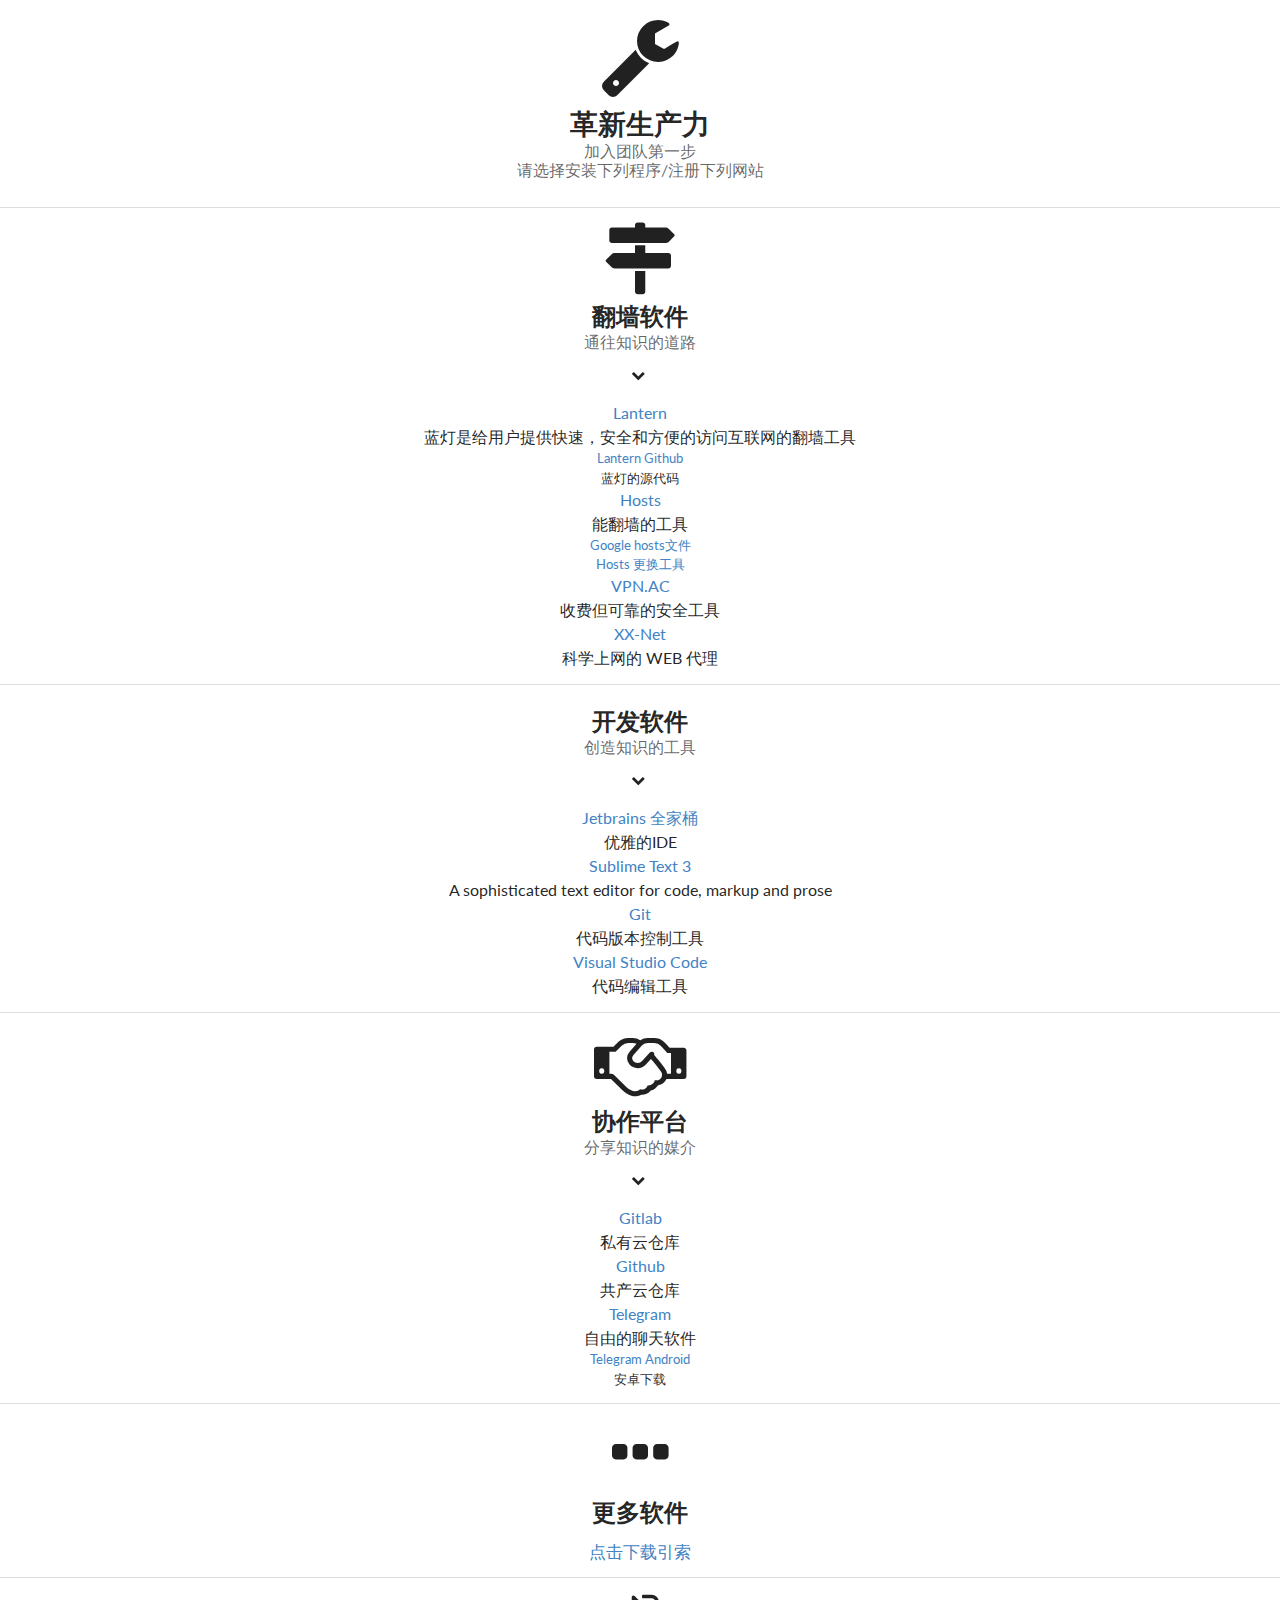
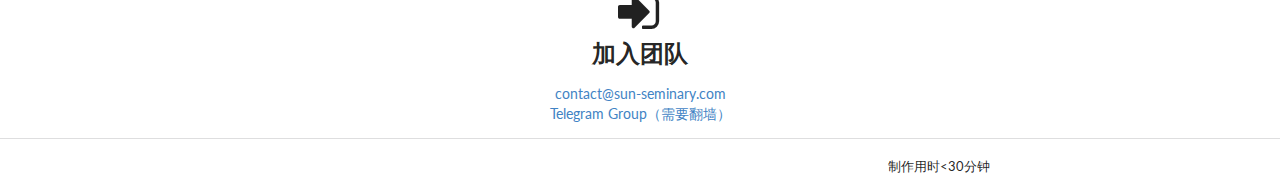
<file: join-us.html>
<!DOCTYPE html>
<html lang="en">
  <head>
    <meta charset="UTF-8">
    <meta name="viewport" content="width=device-width, initial-scale=1.0">
    <meta http-equiv="X-UA-Compatible" content="ie=edge">
    <title>Document</title>
    <link rel="stylesheet" href="/vendor.css">
    <link rel="stylesheet" href="/app.css">
    <script type="text/javascript" src="/vendor.js" defer></script>
    <script type="text/javascript" src="/app.js" defer></script>
  </head>
  <body>
    <div class="ui vertical segment">
      <h1 class="ui center aligned icon header"><i class="configure icon"></i>革新生产力
        <div class="sub header">加入团队第一步 <br>请选择安装下列程序/注册下列网站</div>
      </h1>
    </div>
    <div class="ui vertical segment">
      <h2 class="ui center aligned icon header"><i class="map signs icon"></i>翻墙软件
        <div class="sub header">通往知识的道路</div>
      </h2>
      <div class="ui center aligned container"><i class="down chevron icon"></i></div>
      <div class="ui center aligned text container">
        <div class="ui list"></div>
            <div class="item">
              <div class="content"><a class="header" href="https://github.com/getlantern/lantern/releases/tag/latest">Lantern</a>
                <div class="description">蓝灯是给用户提供快速，安全和方便的访问互联网的翻墙工具</div>
              </div>
            </div><small>
              <div class="item">
                <div class="content"><a class="header" href="https://github.com/getlantern/lantern">Lantern Github</a>
                  <div class="description">蓝灯的源代码</div>
                </div>
              </div></small>
            <div class="item">
              <div class="content"><a class="header" href="https://github.com/racaljk/hosts/blob/master/README.md">Hosts</a>
                <div class="description">能翻墙的工具</div>
              </div>
            </div><small>
              <div class="item">
                <div class="content"><a class="header" href="https://coding.net/u/scaffrey/p/hosts/git">Google hosts文件</a>
                  <div class="description"></div>
                </div>
              </div>
              <div class="item">
                <div class="content"><a class="header" href="https://github.com/racaljk/hosts/blob/master/tools">Hosts 更换工具</a>
                  <div class="description"></div>
                </div>
              </div></small>
            <div class="item">
              <div class="content"><a class="header" href="https://vpnac.com/">VPN.AC</a>
                <div class="description">收费但可靠的安全工具</div>
              </div>
            </div>
            <div class="item">
              <div class="content"><a class="header" href="https://github.com/XX-net/XX-Net/wiki/%E4%B8%AD%E6%96%87%E6%96%87%E6%A1%A3">XX-Net</a>
                <div class="description">科学上网的 WEB 代理</div>
              </div>
            </div>
      </div>
    </div>
    <div class="ui vertical segment">
      <h2 class="ui center aligned icon header"><i class="Code icon"></i>开发软件
        <div class="sub header">创造知识的工具</div>
      </h2>
      <div class="ui center aligned container"><i class="down chevron icon"></i></div>
      <div class="ui center aligned text container">
        <div class="ui list"></div>
            <div class="item">
              <div class="content"><a class="header" href="https://www.jetbrains.com/">Jetbrains 全家桶</a>
                <div class="description">优雅的IDE</div>
              </div>
            </div>
            <div class="item">
              <div class="content"><a class="header" href="https://www.sublimetext.com/">Sublime Text 3</a>
                <div class="description">A sophisticated text editor for code, markup and prose</div>
              </div>
            </div>
            <div class="item">
              <div class="content"><a class="header" href="https://git-scm.com/">Git</a>
                <div class="description">代码版本控制工具</div>
              </div>
            </div>
            <div class="item">
              <div class="content"><a class="header" href="https://code.visualstudio.com/">Visual Studio Code</a>
                <div class="description">代码编辑工具</div>
              </div>
            </div>
      </div>
    </div>
    <div class="ui vertical segment">
      <h2 class="ui center aligned icon header"><i class="handshake icon"></i>协作平台
        <div class="sub header">分享知识的媒介</div>
      </h2>
      <div class="ui center aligned container"><i class="down chevron icon"></i></div>
      <div class="ui center aligned text container">
        <div class="ui list"></div>
            <div class="item">
              <div class="content"><a class="header" href="https://gitlab.com">Gitlab</a>
                <div class="description">私有云仓库</div>
              </div>
            </div>
            <div class="item">
              <div class="content"><a class="header" href="https://github.com">Github</a>
                <div class="description">共产云仓库</div>
              </div>
            </div>
            <div class="item">
              <div class="content"><a class="header" href="https://telegram.org/">Telegram</a>
                <div class="description">自由的聊天软件</div>
              </div>
            </div><small> 
              <div class="item">
                <div class="content"><a class="header" href="http://ge.tt/5rqmBYm2/">Telegram Android</a>
                  <div class="description">安卓下载</div>
                </div>
              </div></small>
      </div>
    </div>
    <div class="ui vertical segment center aligned">
      <h2 class="ui icon header"> <i class="horizontal ellipsis icon"></i>更多软件</h2>
      <p>
        <big>   <a href="http://ge.tt/5EqKDYm2">点击下载引索</a></big>
      </p>
    </div>
    <div class="ui center aligned vertical segment">
      <h2 class="ui header">
        <p><i class="sign in outline big icon"></i><br>加入团队</p>
      </h2>
      <div><a href="mailto:contact@sun-seminary.com">contact@sun-seminary.com</a></div>
      <div><a href="https://t.me/joinchat/EbfdZgzBhmZ_SsXL3ghLXw">Telegram Group（需要翻墙）</a></div>
    </div>
    <div class="ui right aligned vertical segment">
      <div class="ui text container"><small>制作用时<30分钟</small></div>
    </div>
  </body>
</html>
</file>
<file: app.css>
.invisible {
  visibility: hidden;
}
</file>
